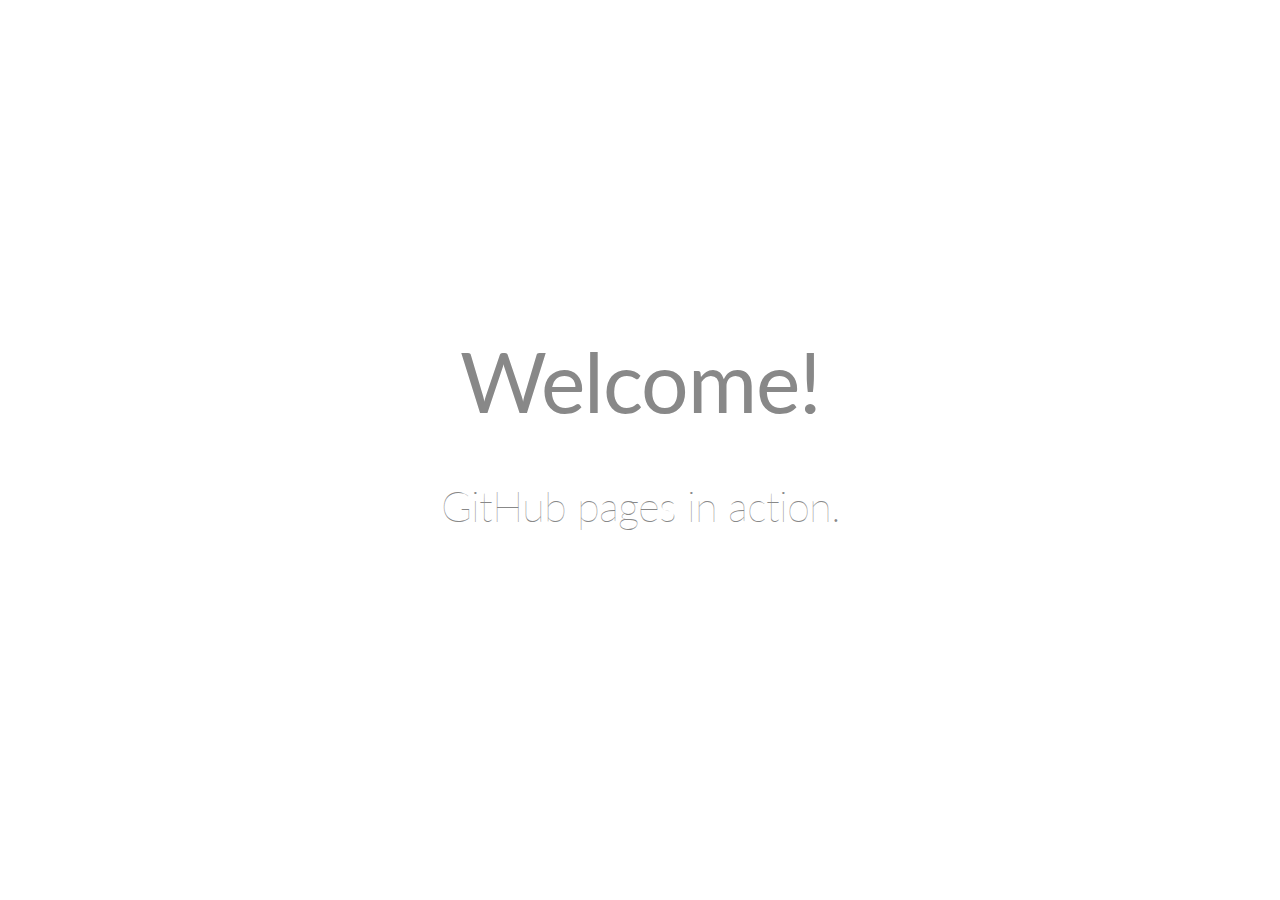
<file: index.html>
<!DOCTYPE html>
<html>
<head>
<title>rudenyl.github.io</title>
<meta http-equiv="X-UA-Compatible" content="IE=edge">
<meta name="viewport" content="width=device-width, initial-scale=1.0, user-scalable=no">
<link href='//fonts.googleapis.com/css?family=Lato:100,Montserrat:400' rel='stylesheet' type='text/css'>
<style>
body,html{height:100%}body{margin:0;padding:0;width:100%;color:#888;display:table;font-weight:100;font-family:Lato}.container{text-align:center;display:table-cell;vertical-align:middle}.content{text-align:center;display:inline-block}h1{font-family:Montserrat,Lato,Arial,serif;font-weight:400;margin:0;padding:0}.title{font-size:42px;letter-spacing:-1px;margin-bottom:40px;padding:0 20px;}
</style>
</head>
<body>
    <div class="container">
        <div class="content">
            <div class="title"><h1>Welcome!</h1><br />GitHub pages in action.</div>
        </div>
    </div>
</body>
</html>
</file>
